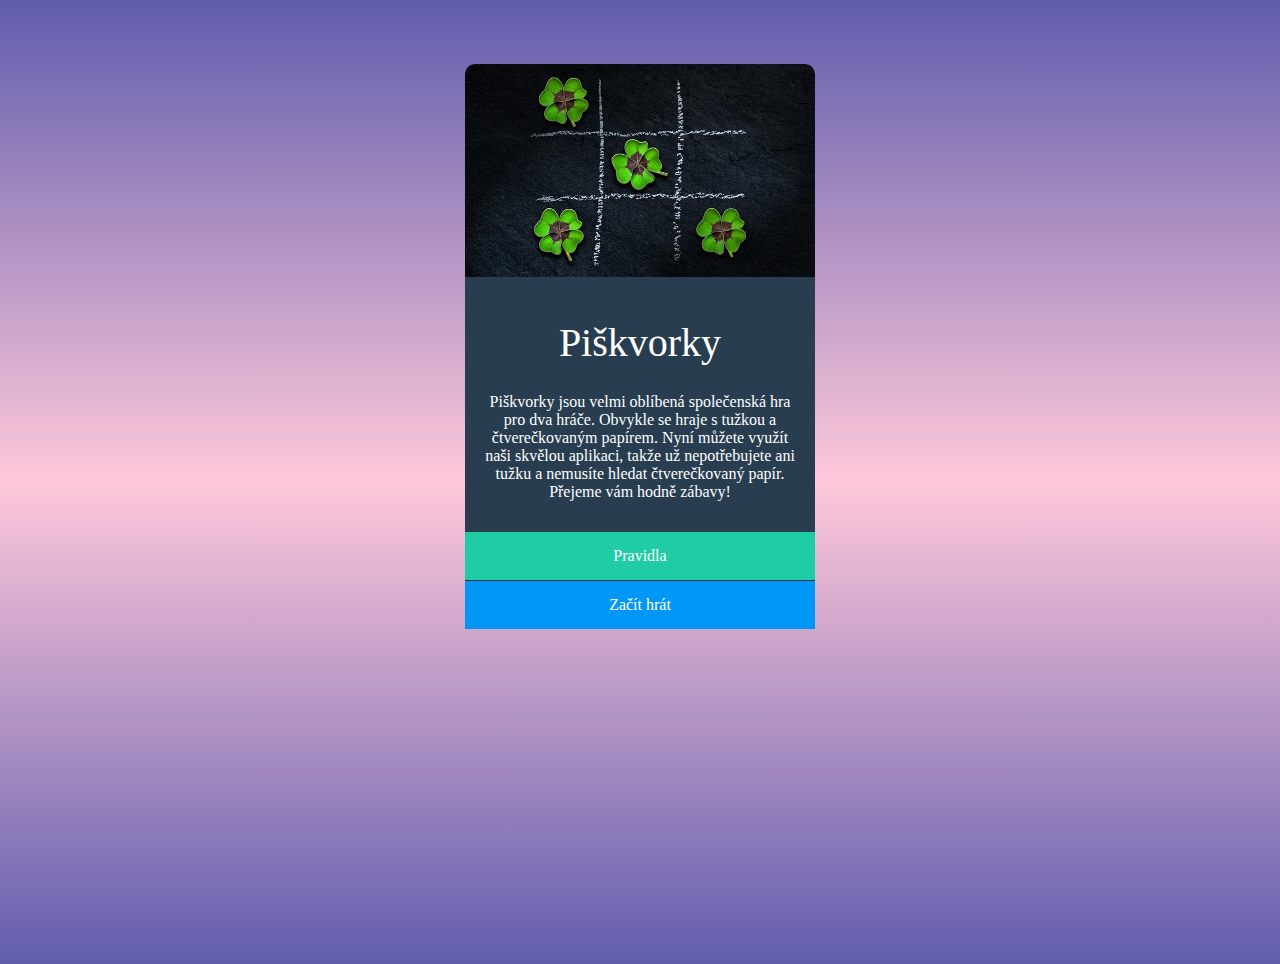
<file: index.html>
<!DOCTYPE html>
<html lang="en">
  <head>
    <meta charset="UTF-8" />
    <meta http-equiv="X-UA-Compatible" content="IE=edge" />
    <meta name="viewport" content="width=device-width, initial-scale=1.0" />
    <link rel="stylesheet" href="style.css" />
    <title>Piškvorky_DU</title>
  </head>
  <body>
    <div class="pictext">
      <img src="uvodni.jpg" alt="herni pole piskvorek" />

      <div class="text">
        <h1>Piškvorky</h1>
        <p>
          Piškvorky jsou velmi oblíbená společenská hra pro dva hráče. Obvykle
          se hraje s tužkou a čtverečkovaným papírem. Nyní můžete využít naši
          skvělou aplikaci, takže už nepotřebujete ani tužku a nemusíte hledat
          čtverečkovaný papír. Přejeme vám hodně zábavy!
        </p>
      </div>

      <div class="buttons">
        <a
          href="https://czechitas-podklady.cz/Piskvorky-pravidla/"
          class="rules"
        >
          Pravidla</a
        >
        <a href="hra.html" class="play">Začít hrát </a>
      </div>
    </div>
  </body>
</html>
</file>
<file: style.css>
body {
  background-image: linear-gradient(#615dad, #ffc8da,#615dad  );
  margin: 0;
  padding: 0;
  height: 100vh;
  

}

* {
  box-sizing: border-box;
  color: #ffffff;
  text-align: center;
  text-decoration: none;
}

.pictext {
  width: 350px;
  margin-left: auto;
  margin-right: auto;
  margin-top: 5%;
  margin-bottom: auto;
}

img {
  display: block;
  width: 100%;
  height: 100%;
  border-top-right-radius: 10px;
  border-top-left-radius: 10px;
}

div .text {
  background-color: #283e50;
  padding: 15px;
}

h1 {
  font: lighter 40px lobster;
}

div .buttons {
  display: flex;
  flex-direction: column;
  flex-wrap: wrap;
  width: 100%;
}

a.rules {
  background-color: #1fcca4;
  padding: 15px;
}

a.rules:hover {
  background-color: #1cbb96;
}

a.play {
  background-color: #0197f6;
  padding: 15px;
  border-top: 1px solid #000000b3;
}

a.play:hover {
  background-color: #0090e9;
}
</file>
